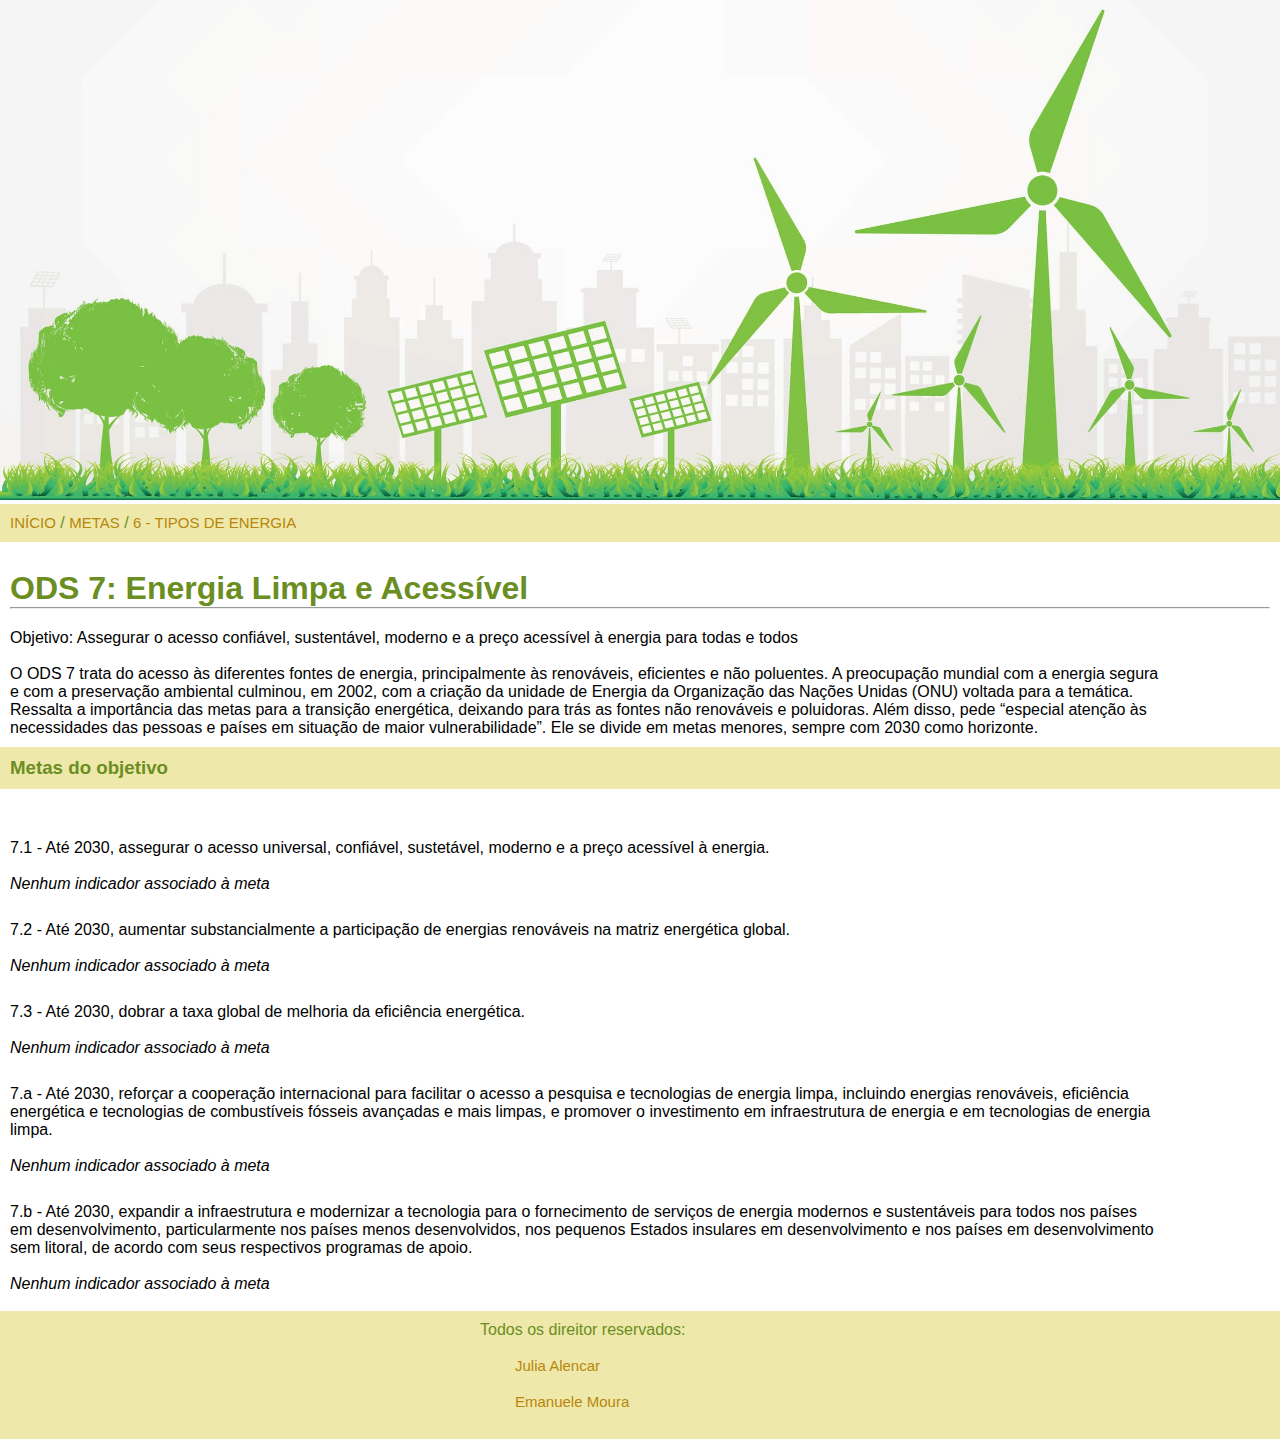
<file: index.html>
<!DOCTYPE HTML>
<html lang="pt-br">
<head>
	<meta charset="UTF-8">
	<title>ODS7 - Energia Limpa e Acessível</title>
	<link rel="stylesheet" href="ODS7.css">
</head>
<body>
	<nav>
		<img src="44.jpeg" width="1288" height="500" >
	</nav>
	<div class="container">
	<div class="box box-1">
		<a href="">INÍCIO</a> /
		<a href="#44">METAS</a> /
		<a href="6 tipos de energia limpa - ODS 7.html">6 - TIPOS DE ENERGIA</a>
	</div>
	<div class="box box-2">
	<br>
		<h1>ODS 7: Energia Limpa e  Acessível</h1>
	<hr>
	</div>
	<div class="box box-3">
	<p>Objetivo: Assegurar o acesso confiável, sustentável, moderno e a preço acessível à energia para todas e todos</p>
	<br>
	<p>O ODS 7 trata do acesso às diferentes fontes de energia, principalmente às renováveis, eficientes e não poluentes. A preocupação mundial
	com a energia segura e com a preservação ambiental culminou, em 2002, com a criação da unidade de Energia 
	da Organização das Nações Unidas (ONU) voltada para a temática. Ressalta a importância das metas para a transição energética, 
	deixando para trás as fontes não renováveis e poluidoras. Além disso, pede “especial atenção às necessidades das pessoas e países em situação 
	de maior vulnerabilidade”. Ele se divide em metas menores, sempre com 2030 como horizonte.</p>
	</div>
	<div class="box box-4"><h3 Id="44">Metas do objetivo</h3></div>
	<div class="box box-5">
	<p>7.1 - Até 2030, assegurar o acesso universal, confiável, sustetável, moderno 
	e a preço acessível à energia.</p>
	<br>
		<em><p>Nenhum indicador associado à meta</p></em>
	</div>
	<div class="box box-6">
		<p>7.2 - Até 2030, aumentar substancialmente a participação de energias renováveis na matriz energética global.</p>
		<br><em><p>Nenhum indicador associado à meta</p></em>
	</div>
	<div class="box box-7">
		<p>7.3 - Até 2030, dobrar a taxa global de melhoria da eficiência energética.</p>
		<br><em><p>Nenhum indicador associado à meta</p></em>
	</div>
	<div class="box box-8">
		<p>7.a - Até 2030, reforçar a cooperação internacional para facilitar o acesso a pesquisa e tecnologias de energia limpa, incluindo
		energias renováveis, eficiência energética e tecnologias de combustíveis fósseis avançadas e mais limpas, e promover o investimento
		em infraestrutura de energia e em tecnologias de energia limpa.</p>
		<br>
		<em><p>Nenhum indicador associado à meta</p></em>
	</div>
	<div class="box box-9">
		<p>7.b - Até 2030, expandir a infraestrutura e modernizar a tecnologia para o fornecimento de serviços de energia modernos e sustentáveis
		para todos nos países em desenvolvimento, particularmente nos países menos desenvolvidos, nos pequenos Estados insulares em desenvolvimento
		e nos países em desenvolvimento sem litoral, de acordo com seus respectivos programas de apoio.</p>
		<br>
		<em><p>Nenhum indicador associado à meta</p></em>
	</div>
	<div class="box box-10">
		<p id="t">Todos os direitor reservados:</p>
		<br>
		<a href="https://instagram.com/alencarr.s?igshid=YTQwZjQ0Nml0OA==" id="j">Julia Alencar</a>
		<br>
		<br>
		<a href="https://instagram.com/gardn4.m?igshid=YTQwZjQ0Nml0OA=="id="e">Emanuele Moura</a>
		<br>
		<br>
	</div>
	
	
	
</body>

<main>
</file>
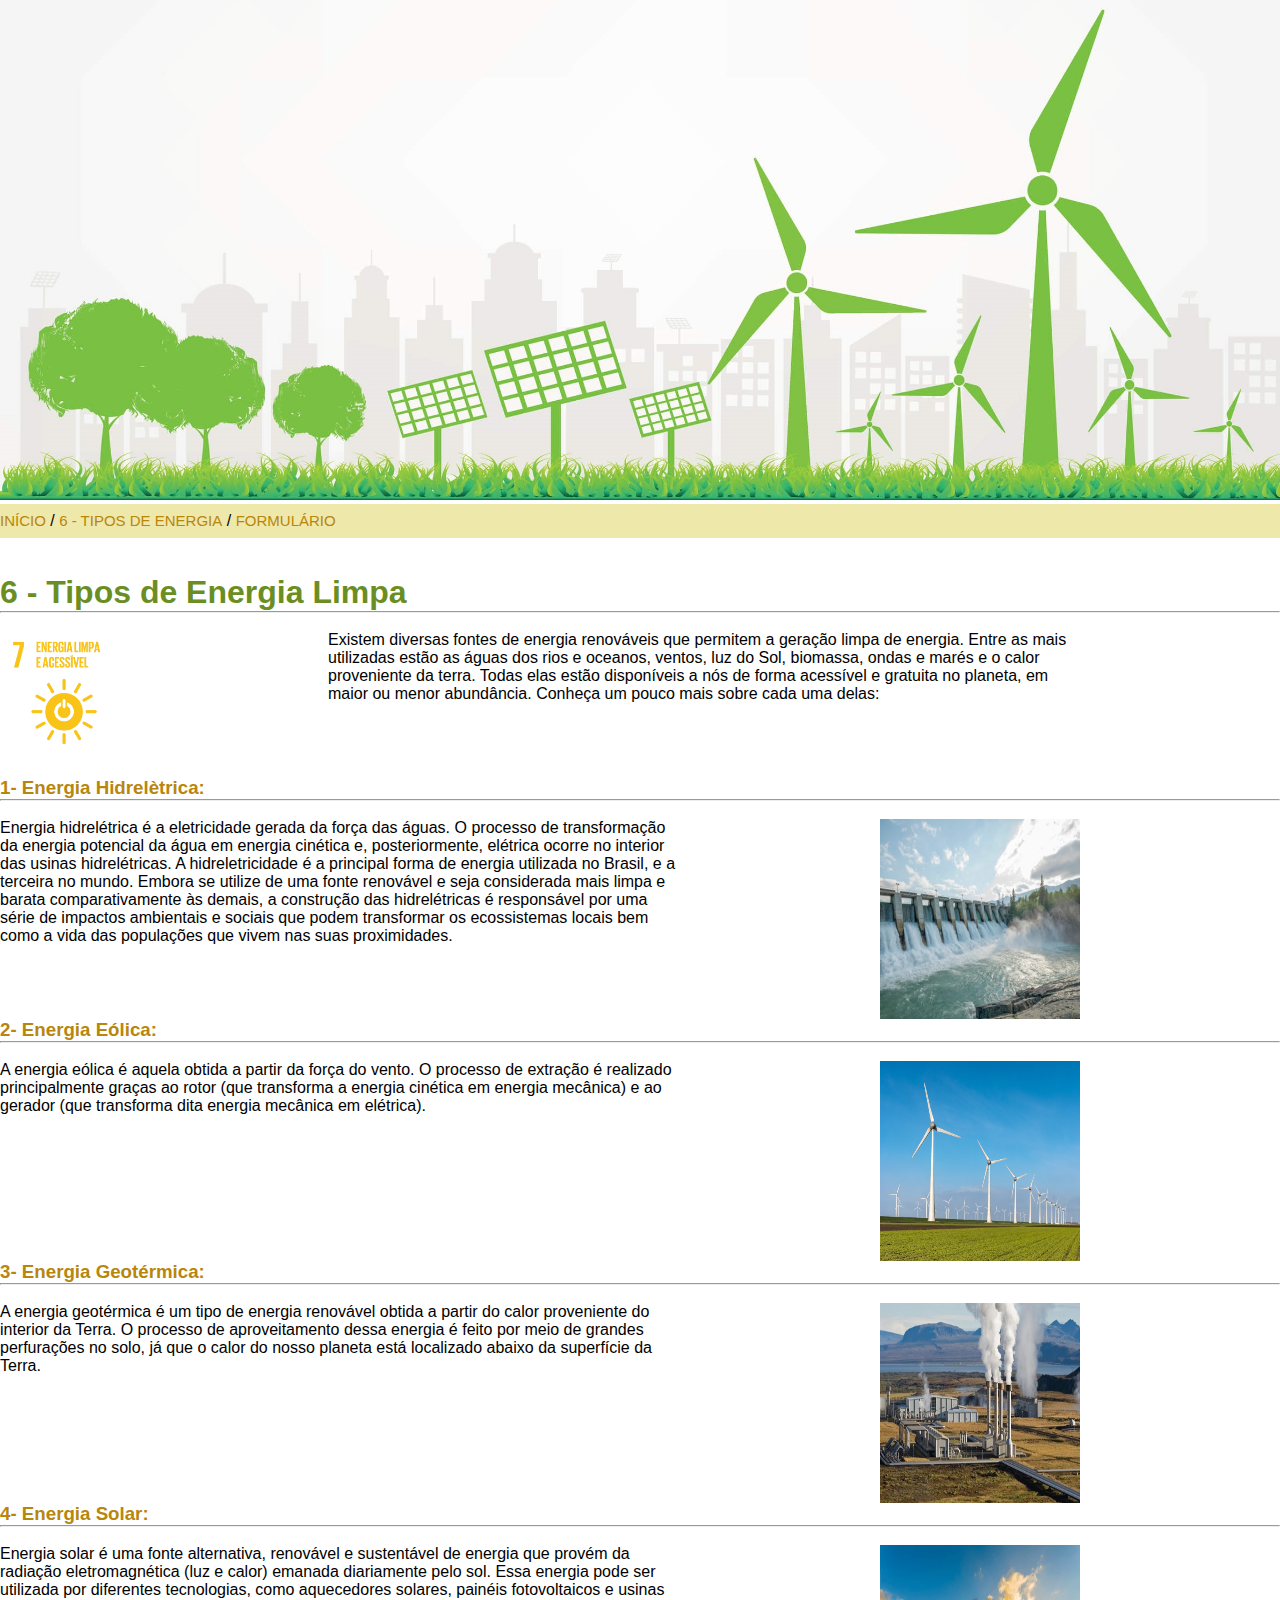
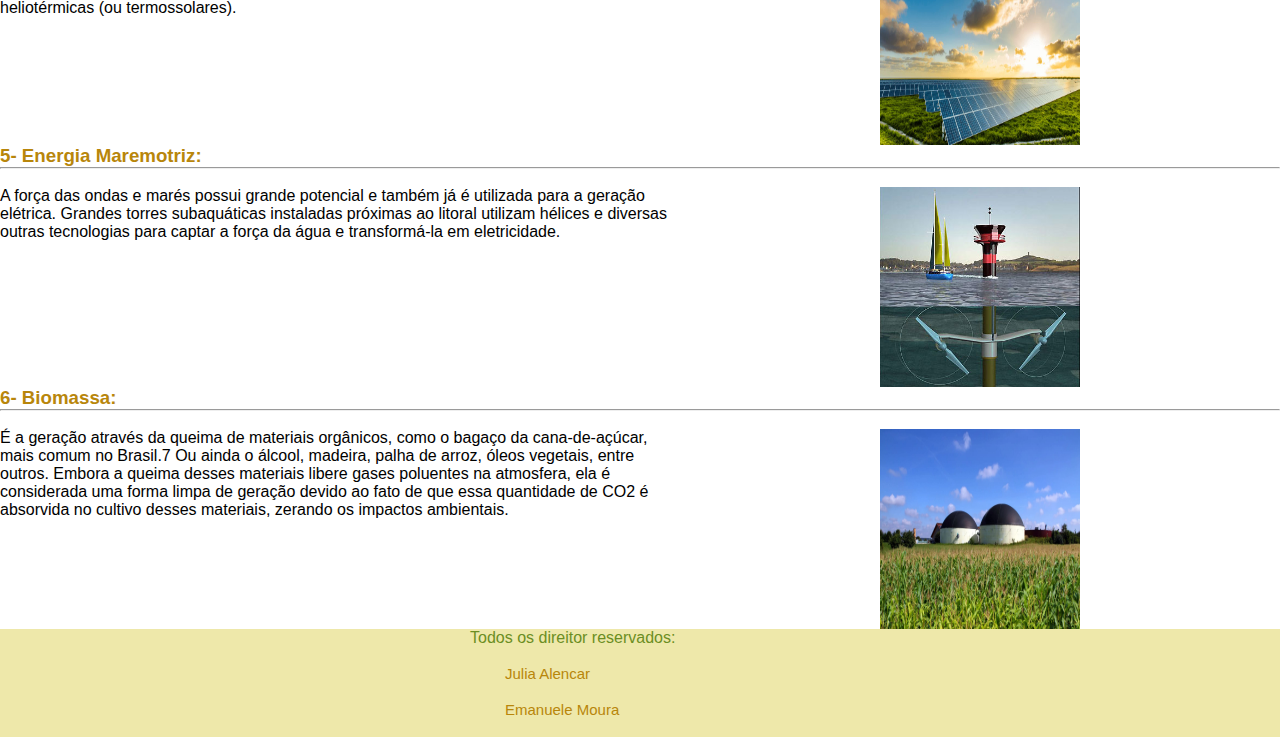
<file: 6 tipos de energia limpa - ODS 7.html>
<!DOCTYPE HTML>
<html lang="pt-br">
<head>
	<meta charset="UTF-8">
	<title> 6 tipos de energia limpa.</title>
	<link rel="stylesheet" href="css.css">
</head>
<body>
<header>
	<img src="44.jpeg"  width="1288" height="500" >
</header>
<nav>
	<a href="index.html">INÍCIO</a> /
	<a href="">6 - TIPOS DE ENERGIA</a> /
	<a href="Formulário - ODS 7.html">FORMULÁRIO</a>
</nav>
<br>
<br>
<h1>6 - Tipos de Energia Limpa</h1><hr>
<br>
<section>
	<img src="file.jpg" width="128" height="128" >
	<p>Existem diversas fontes de energia renováveis que permitem a geração limpa de energia.
	Entre as mais utilizadas estão as águas dos rios e oceanos, ventos, luz do Sol, biomassa, ondas e marés e o calor proveniente da terra.
	Todas elas estão disponíveis a nós de forma acessível e gratuita no planeta, em maior ou menor abundância.
	Conheça um pouco mais sobre cada uma delas:</p>
</section>
<br>
<h3>1- Energia Hidrelètrica:</h3>
<hr>
<br>
<article>
	<p>Energia hidrelétrica é a eletricidade gerada da força das águas. O processo de transformação da
	energia potencial da água em energia cinética e, posteriormente, elétrica ocorre no interior das usinas hidrelétricas.
	A hidreletricidade é a principal forma de energia utilizada no Brasil, e a terceira no mundo. Embora se
	utilize de uma fonte renovável e seja considerada mais limpa e barata comparativamente às demais, a construção
	das hidrelétricas é responsável por uma série de impactos ambientais e sociais que podem transformar os ecossistemas 
	locais bem como a vida das populações que vivem nas suas proximidades.</p>
	<img src="888.jpeg" width="200" height="200"></img>
</article>

<h3>2- Energia Eólica:</h3>
<hr>
<br>
<article>
	<p>A energia eólica é aquela obtida a partir da força do vento.
	O processo de extração é realizado principalmente graças ao rotor
	(que transforma a energia cinética em energia mecânica) 
	e ao gerador (que transforma dita energia mecânica em elétrica).</p>
	<img src="999.jpeg"  width="200" height="200"></img>
</article>

<h3>3- Energia Geotérmica:</h3>
<hr>
<br>
<article>
	<p>A energia geotérmica é um tipo de energia renovável
	obtida a partir do calor proveniente do interior da Terra. 
	O processo de aproveitamento dessa energia é feito por meio 
	de grandes perfurações no solo, já que o calor do nosso
	planeta está localizado abaixo da superfície da Terra.</p>
	<img src="333.jpeg"  width="200" height="200"></img>
</article>

 <h3>4- Energia Solar:</h3>
 <hr>
 <br>
 <article>
	<p>Energia solar é uma fonte alternativa, renovável e sustentável
	de energia que provém da radiação eletromagnética (luz e calor) emanada
	diariamente pelo sol. Essa energia pode ser utilizada por diferentes tecnologias,
	como aquecedores solares, painéis
	fotovoltaicos e usinas heliotérmicas (ou termossolares).</p>
	<img src="111.jpeg"  width="200" height="200"></img>
</article>

<h3>5- Energia Maremotriz:</h3>
<hr>
<br>
<article>
	<p>A força das ondas e marés possui grande potencial e também já é utilizada para a geração elétrica.
	Grandes torres subaquáticas instaladas próximas ao litoral utilizam hélices e diversas 
	outras tecnologias para captar a força da água e transformá-la em eletricidade.</p>
	<img src="444.jpeg"  width="200" height="200"></img>
</article>

<h3>6- Biomassa:</h3>
<hr>
<br>
<article>
	<p>É a geração através da queima de materiais orgânicos, 
	como o bagaço da cana-de-açúcar, mais comum no Brasil.7
	Ou ainda o álcool, madeira, palha de arroz, óleos vegetais, entre outros.
	Embora a queima desses materiais libere gases poluentes na atmosfera, ela
	é considerada uma forma limpa de geração devido ao fato
	de que essa quantidade de CO2 é absorvida no cultivo desses materiais, zerando 
	os impactos ambientais.</p>
	<img src="222.jpeg"  width="200" height="200"></img>
</article>
<footer>
	<p id="t">Todos os direitor reservados:</p>
	<br>
	<a href="https://instagram.com/alencarr.s?igshid=YTQwZjQ0Nml0OA==" id="j">Julia Alencar</a>
	<br>
	<br>
	<a href="https://instagram.com/gardn4.m?igshid=YTQwZjQ0Nml0OA=="id="e">Emanuele Moura</a>
	<br>
	<br>
</footer>


</body>
</html>
</file>
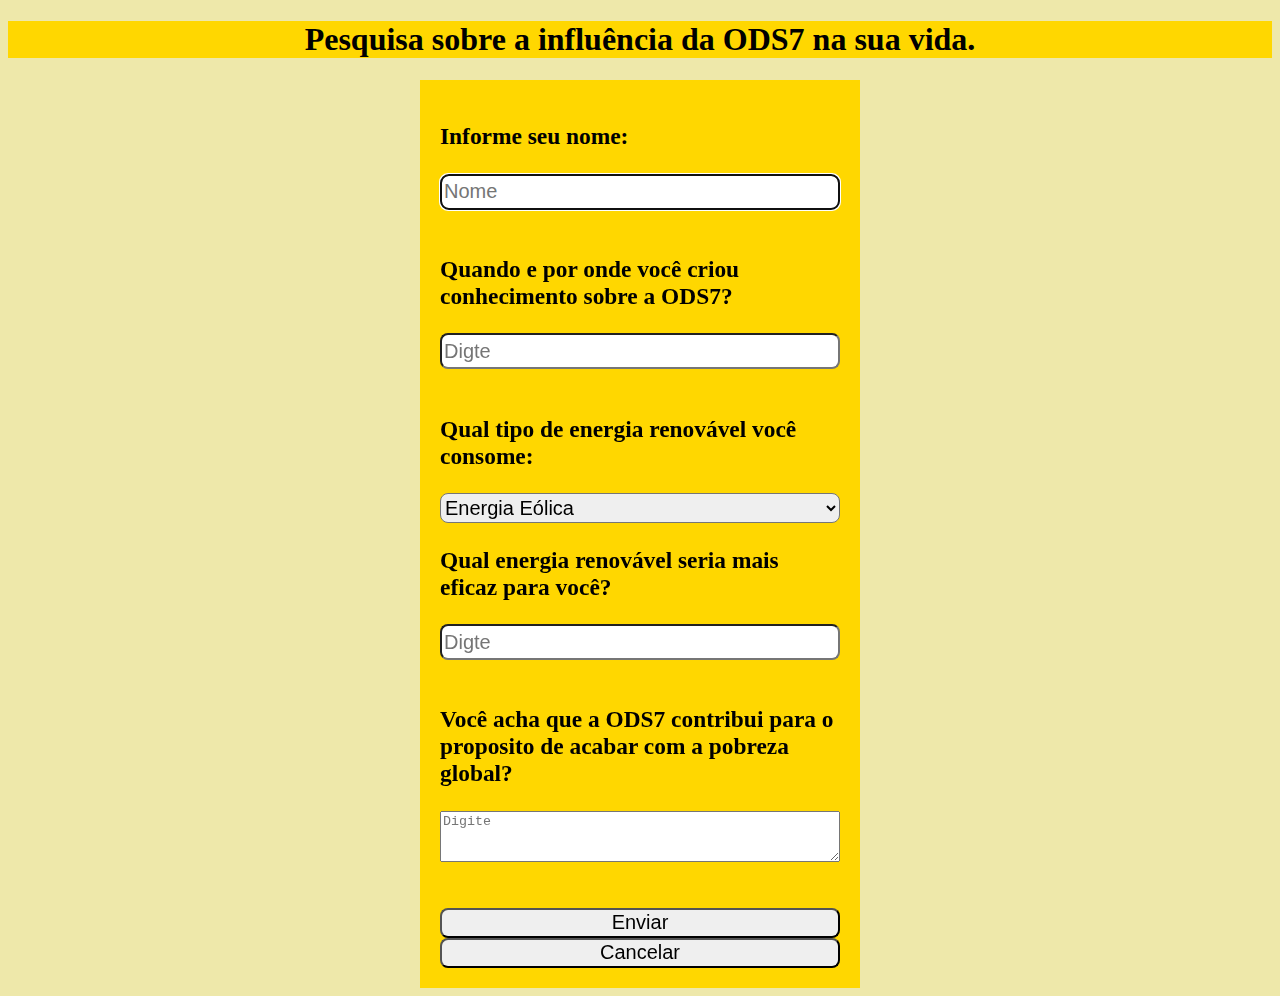
<file: Formulário - ODS 7.html>
<!DOCTYPE HTML>
<html lang="pt-br<">
<head>
	<title>Formulário - ODS7</title>
	<meta charset="utf-8">
	 <link rel="stylesheet" href="css7.css">
</head>
<body>
<h1>Pesquisa sobre a influência da ODS7 na sua vida.</h1>
<h2></h2>
<main>
<form>
	<h3>Informe seu nome:</h3>
	<input type="text" placeholder="Nome" required autofocus><br>
	<h3>Quando e por onde você criou conhecimento sobre a ODS7?</h3>
	<input type="text" placeholder="Digte" required autofocus><br>
	<h3>Qual tipo de energia renovável você consome:</h3>
	<select>
		<option>Energia Eólica</option>
		<option>Energia Hídrica</option>
		<option>Energia Solar</option>
		<option>Energia Geotérmica</option>
		<option>Energia Maremotriz</option>
		<option>Biomassa</option>
		<option>Nenhuma</option>
	</select>
	<h3>Qual energia renovável seria mais eficaz para você?</h3>
	<input type="text" placeholder="Digte" required autofocus><br>
	<h3>Você acha que a ODS7 contribui para o proposito de acabar com a pobreza global?</h3>
	<textarea cols="3" rows="3" placeholder="Digite"></textarea>
	<br>
	<br>
	<input type="submit" value="Enviar">
	<input type="reset" value="Cancelar">
</form>
</main>
</body>
</html>
</file>
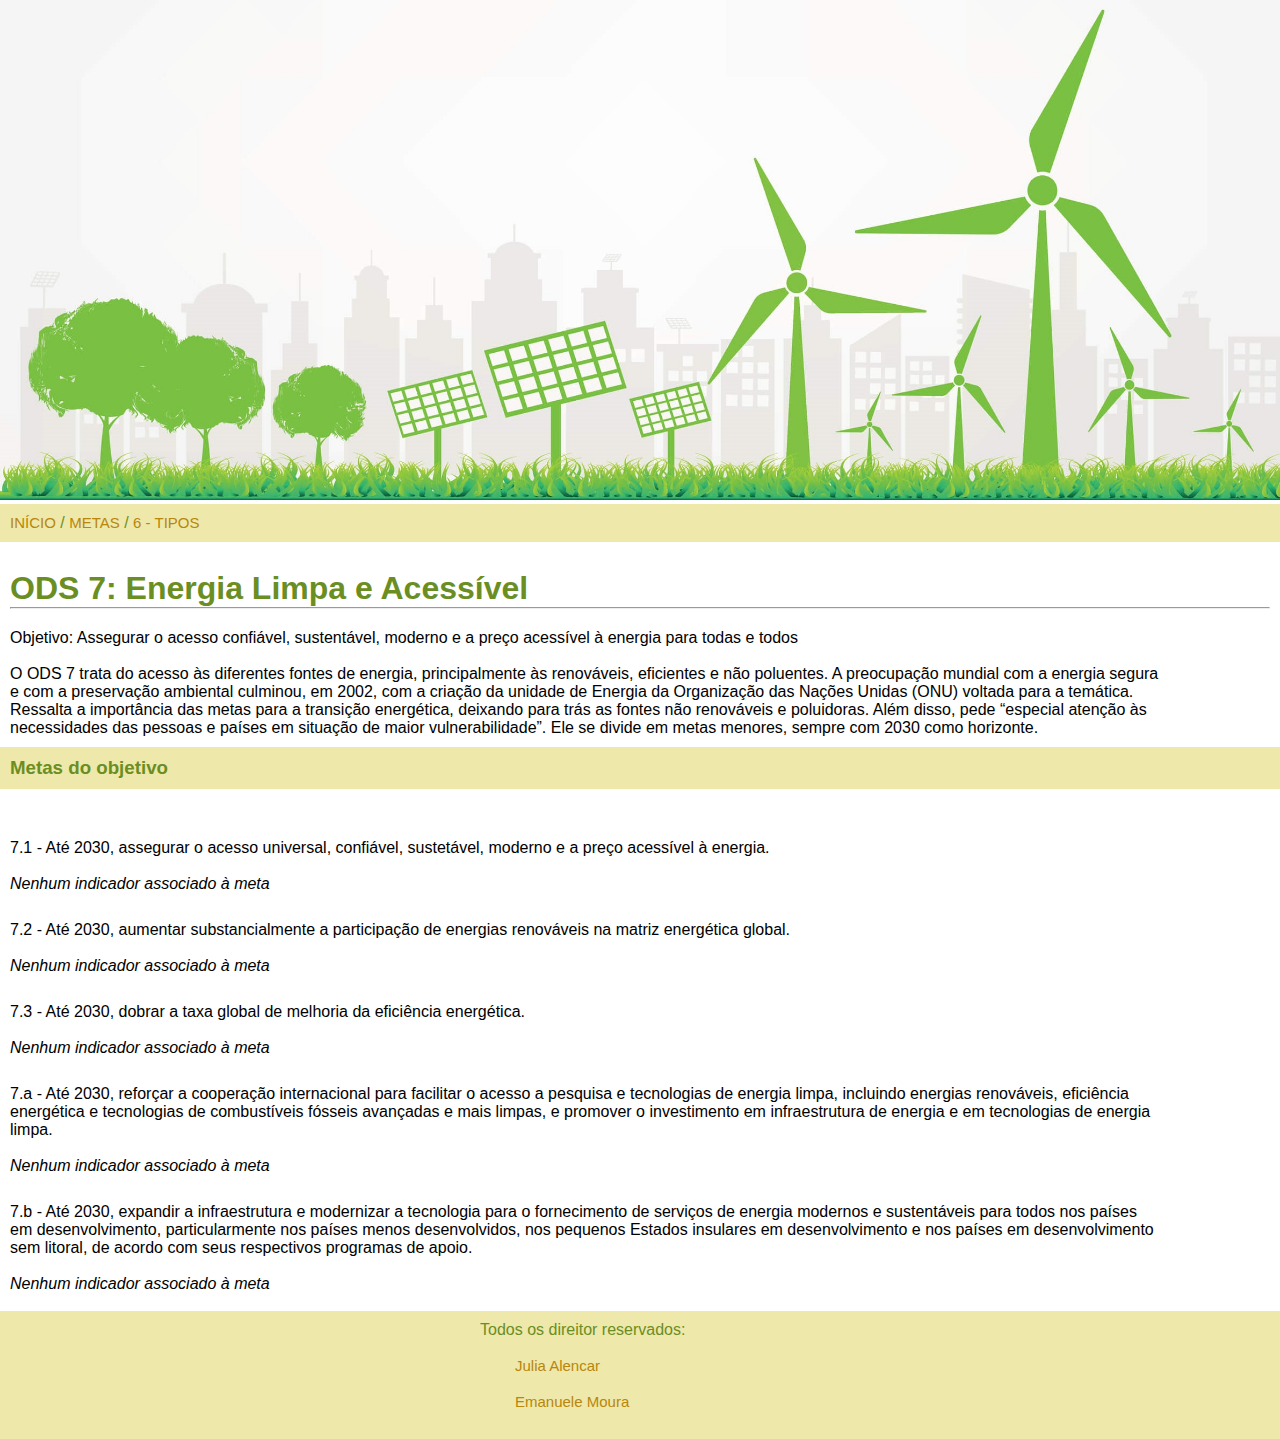
<file: ODS 7 - Energia Limpa e Acessível.html>
<!DOCTYPE HTML>
<html lang="pt-br">
<head>
	<meta charset="UTF-8">
	<title>ODS7 - Energia Limpa e Acessível</title>
	<link rel="stylesheet" href="ODS7.css">
</head>
<body>
	<nav>
		<img src="44.jpeg" width="1288" height="500" >
	</nav>
	<div class="container">
	<div class="box box-1">
		<a href="">INÍCIO</a> /
		<a href="#44">METAS</a> /
		<a href="6 tipos de energia limpa - ODS 7.html">6 - TIPOS</a>
	</div>
	<div class="box box-2">
	<br>
		<h1>ODS 7: Energia Limpa e  Acessível</h1>
	<hr>
	</div>
	<div class="box box-3">
	<p>Objetivo: Assegurar o acesso confiável, sustentável, moderno e a preço acessível à energia para todas e todos</p>
	<br>
	<p>O ODS 7 trata do acesso às diferentes fontes de energia, principalmente às renováveis, eficientes e não poluentes. A preocupação mundial
	com a energia segura e com a preservação ambiental culminou, em 2002, com a criação da unidade de Energia 
	da Organização das Nações Unidas (ONU) voltada para a temática. Ressalta a importância das metas para a transição energética, 
	deixando para trás as fontes não renováveis e poluidoras. Além disso, pede “especial atenção às necessidades das pessoas e países em situação 
	de maior vulnerabilidade”. Ele se divide em metas menores, sempre com 2030 como horizonte.</p>
	</div>
	<div class="box box-4"><h3 Id="44">Metas do objetivo</h3></div>
	<div class="box box-5">
	<p>7.1 - Até 2030, assegurar o acesso universal, confiável, sustetável, moderno 
	e a preço acessível à energia.</p>
	<br>
		<em><p>Nenhum indicador associado à meta</p></em>
	</div>
	<div class="box box-6">
		<p>7.2 - Até 2030, aumentar substancialmente a participação de energias renováveis na matriz energética global.</p>
		<br><em><p>Nenhum indicador associado à meta</p></em>
	</div>
	<div class="box box-7">
		<p>7.3 - Até 2030, dobrar a taxa global de melhoria da eficiência energética.</p>
		<br><em><p>Nenhum indicador associado à meta</p></em>
	</div>
	<div class="box box-8">
		<p>7.a - Até 2030, reforçar a cooperação internacional para facilitar o acesso a pesquisa e tecnologias de energia limpa, incluindo
		energias renováveis, eficiência energética e tecnologias de combustíveis fósseis avançadas e mais limpas, e promover o investimento
		em infraestrutura de energia e em tecnologias de energia limpa.</p>
		<br>
		<em><p>Nenhum indicador associado à meta</p></em>
	</div>
	<div class="box box-9">
		<p>7.b - Até 2030, expandir a infraestrutura e modernizar a tecnologia para o fornecimento de serviços de energia modernos e sustentáveis
		para todos nos países em desenvolvimento, particularmente nos países menos desenvolvidos, nos pequenos Estados insulares em desenvolvimento
		e nos países em desenvolvimento sem litoral, de acordo com seus respectivos programas de apoio.</p>
		<br>
		<em><p>Nenhum indicador associado à meta</p></em>
	</div>
	<div class="box box-10">
		<p id="t">Todos os direitor reservados:</p>
		<br>
		<a href="https://instagram.com/alencarr.s?igshid=YTQwZjQ0Nml0OA==" id="j">Julia Alencar</a>
		<br>
		<br>
		<a href="https://instagram.com/gardn4.m?igshid=YTQwZjQ0Nml0OA=="id="e">Emanuele Moura</a>
		<br>
		<br>
	</div>
	
	
	
</body>

<main>
</file>
<file: ODS7.css>
*{
	margin:0;
	font-family:arial,Helvetica,sans-serif;
}
.box{
	padding:10px;
}
.container{
	display:grid;
	height:auto;
	grid-auto-rows:minmax(20px auto);

}
.box-1{
	grid-column:1/4;
	background-color: #EEE8AA;
	color: OliveDrab;
}
.box-2{

	grid-column:1/4;
}
.box-3{
	grid-column:1/4;
	margin-right:100px;
}
.box-4{
	background-color: #EEE8AA;
	grid-column:1/4;
	margin-bottom:40px;
}
.box-5{
	grid-column:1/4;
	margin-bottom:8px;
}
.box-6{
	grid-column:1/4;
	margin-bottom:8px;
}
.box-7{
	grid-column:1/4;
	margin-bottom:8px;
}
.box-8{
	grid-column:1/4;
	margin-bottom:8px;
	margin-right:110px;
}
.box-9{
	grid-column:1/4;
	margin-bottom:8px;
	margin-right:110px;
}
.box-10{
	grid-column:1/4;
	background-color:  #EEE8AA;
}
a{
	color: #B8860B;
	font-size:15px;
	text-decoration: none;
}
hr{
	color:yellow;
}
h1{
	color: OliveDrab;
}
h3{
	color: OliveDrab;
}
p#t{
	color: OliveDrab;
	margin-left: 470px;
}
a#j{
	color: #B8860B;
	margin-left: 505px;
	font-size:15px;
	text-decoration: none;
}
a#e{
	color: #B8860B;
	margin-left: 505px;
	font-size:15px;
	text-decoration: none;
}
</file>
<file: css.css>
*{
	margin:0;
	font-family:arial,Helvetica,sans-serif;
}
h1{
	color: OliveDrab;
}
a{
	color: #B8860B;
	font-size:15px;
	text-decoration: none;
}
nav{
	background-color:#EEE8AA;
	padding-top:8px;
	padding-bottom:8px;
}
hr{
	color: yellow;
}
h3{
	color:#B8860B;
}
section{
	display:flex;
	flex-direction:row;
}
article{
	display:flex;
	flex-direction:row;
}
p{
	margin-right:200px;
}
img{
	margin-right:200px;
}
p#t{
	color: OliveDrab;
	margin-left: 470px;
}
a#j{
	color: #B8860B;
	margin-left: 505px;
	font-size:15px;
	text-decoration: none;
}
a#e{
	color: #B8860B;
	margin-left: 505px;
	font-size:15px;
	text-decoration: none;
}
footer{
	background-color:#EEE8AA;
}
</file>
<file: css7.css>
main{
	display: flex;
	justify-content: center;
}
form{
	background-color: white;
	font-size: 20px;
	padding: 20px;
	width:400px;
	height:auto;
	display: flex;
	background-color: #FFD700;
	flex-direction: column;
}
input{
	font-size: 20px;
	border-radius:8px;
	height:30px;
}
select{
	font-size: 20px;
	border-radius:8px;
	height:30px;
}
h1{
	display: flex;
	justify-content: center;
	background-color: #FFD700;
}
a{
	color: black;
	text-decoration: none;
}
/*smartphones(600px para baixo)*/
@media only screen and (min-width:600px) and (max-width:900px)
{
	body{
		background-color:green;
	}
}
@media only screen and (min-width:600px)
{
	body{
		background-color:#EEE8AA;
	}
}
@media only screen and (min-width:768px)
{
	body{
		background-color:white;
	}
}
@media only screen and (min-width:992px)
{
	body{
		background-color: #EEE8AA;
}
</file>
